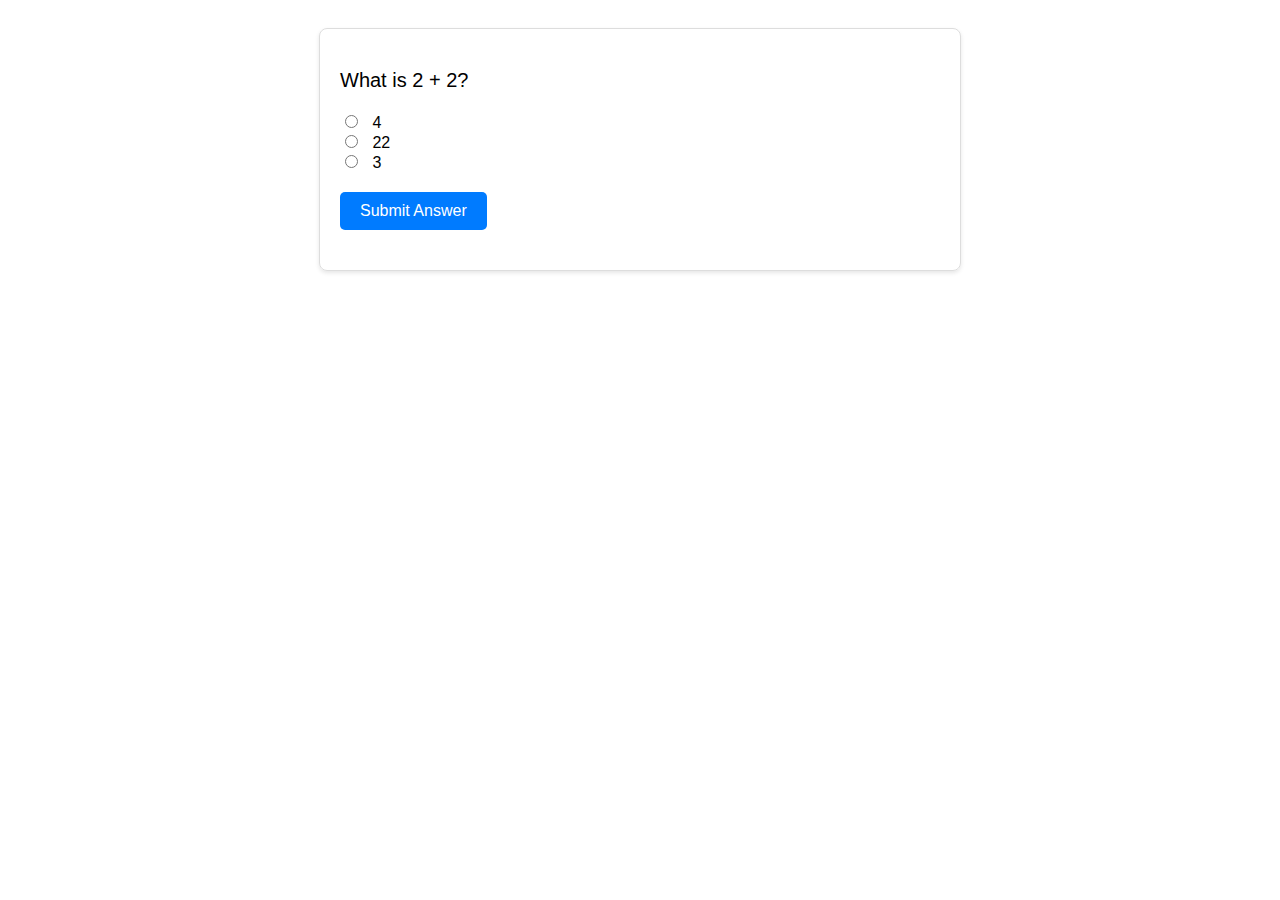
<file: index.html>
<!DOCTYPE html>
<html>
    <head>
        <meta charset="utf-8">
        <title>Simple Quiz</title>
        <link rel="stylesheet" href="styles.css">
    </head>

    <body>
        <div id="quiz-container">
            <p id="quiz-question">What is 2 + 2?</p>
            <div>
                <input type="radio" id="choice1" name="quiz" value="4">
                <label for="choice1">4</label><br>
                <input type="radio" id="choice2" name="quiz" value="22">
                <label for="choice2">22</label><br>
                <input type="radio" id="choice3" name="quiz" value="3">
                <label for="choice3">3</label>
            </div>
            <button id="submit-answer">Submit Answer</button>
            <p id="feedback"></p>
        </div>
        <script src="quiz.js"></script>
    </body>
    </body>
</html>
</file>
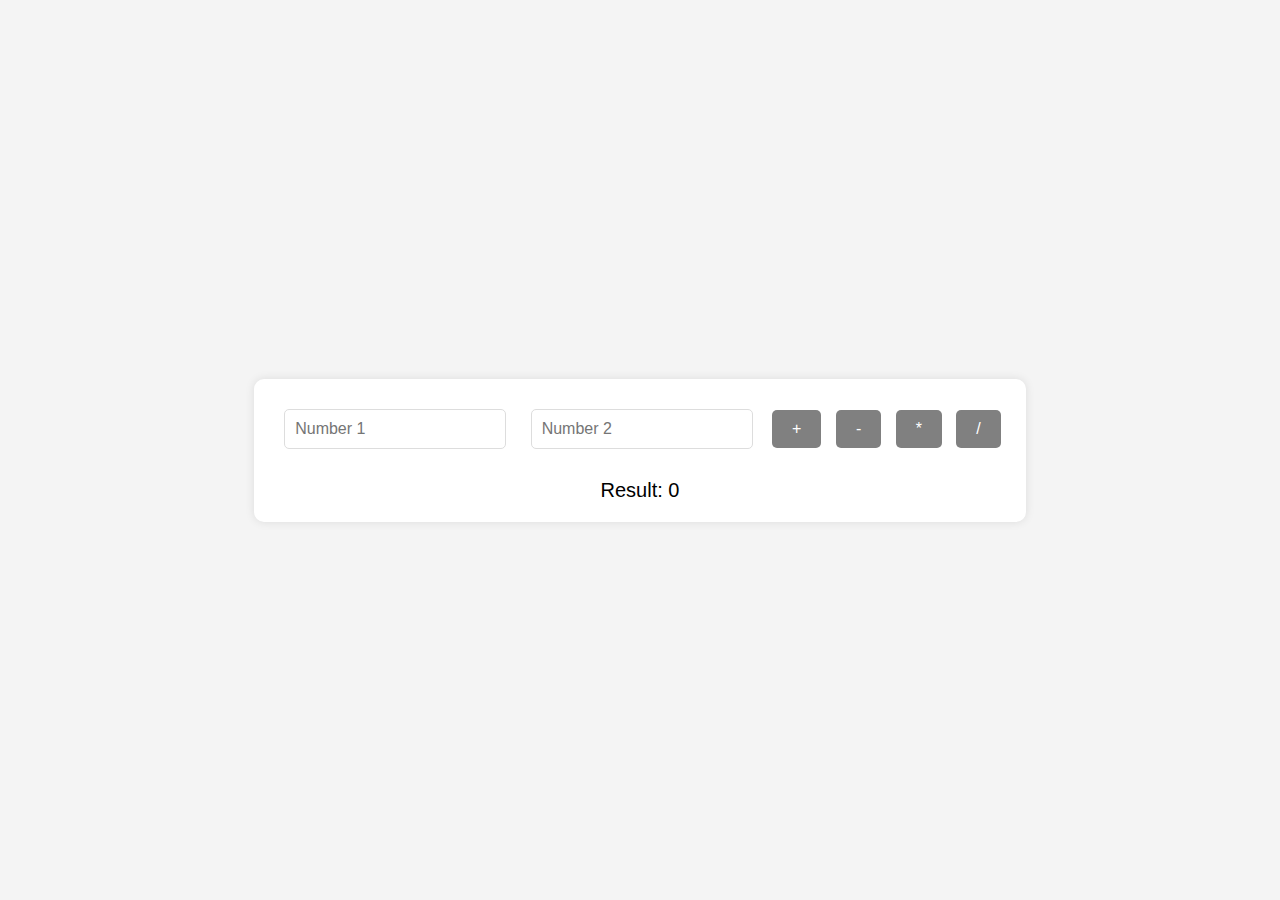
<file: calculator.html>
<!DOCTYPE html>
<html>
    <head>
       <meta charset="utf-8">
       <title>Simple Calculator</title>
       <link rel="stylesheet" href="calculator.css">
    </head>
    <body>
    <div id="calculator-container">
      <input type="number" id="number1" placeholder="Number 1">
      <input type="number" id="number2" placeholder="Number 2">

      <button id="add">+</button>
      <button id="subtract">-</button>
      <button id="multiply">*</button>
      <button id="divide">/</button>

      <div id="result">Result: <span id="calculation-result">0</span></div>
    </div>
    <script src="calculator.js"></script>
    </body>
</html>
</file>
<file: styles.css>
body {
    font-family: Arial, sans-serif;
    padding: 20px;
}
#quiz-container {
    max-width: 600px;
    margin: auto;
    padding: 20px;
    border: 1px solid #ddd;
    border-radius: 8px;
    box-shadow: 0 2px 4px rgba(0,0,0,0.1);
}
#quiz-question {
    font-size: 20px;
    margin-bottom: 20px;
}

input[type="radio"] {
    margin-right: 10px;
}

label {
    margin-right: 30px;
    cursor: pointer;
}

#submit-answer {
    display: block;
    margin-top: 20px;
    padding: 10px 20px;
    background-color: #007bff;
    color: white;
    border: none;
    border-radius: 5px;
    cursor: pointer;
    font-size: 16px;
}

#submit-answer:hover {
    background-color: #0056b3;
}

#feedback {
    margin-top: 20px;
    font-size: 18px;
}
</file>
<file: calculator.css>
body {
    font-family: Arial, sans-serif;
    display: flex;
    justify-content: center;
    align-items: center;
    height: 100vh;
    margin: 0;
    background-color: #f4f4f4;
}

#calculator-container {
    text-align: center;
    background-color: white;
    padding: 20px;
    border-radius: 10px;
    box-shadow: 0 0 10px rgba(0, 0, 0, 0.1);
}

input[type="number"] {
    margin: 10px;
    padding: 10px;
    width: 200px;
    font-size: 16px;
    border: 1px solid #ddd;
    border-radius: 5px;
}

button {
    padding: 10px 20px;
    margin: 5px;
    font-size: 16px;
    cursor: pointer;
    border: none;
    border-radius: 5px;
    background-color: grey;
    color: white;
}

button:hover {
    background-color: #0056b3;
}

#result {
    margin-top: 20px;
    font-size: 20px;
}
</file>
